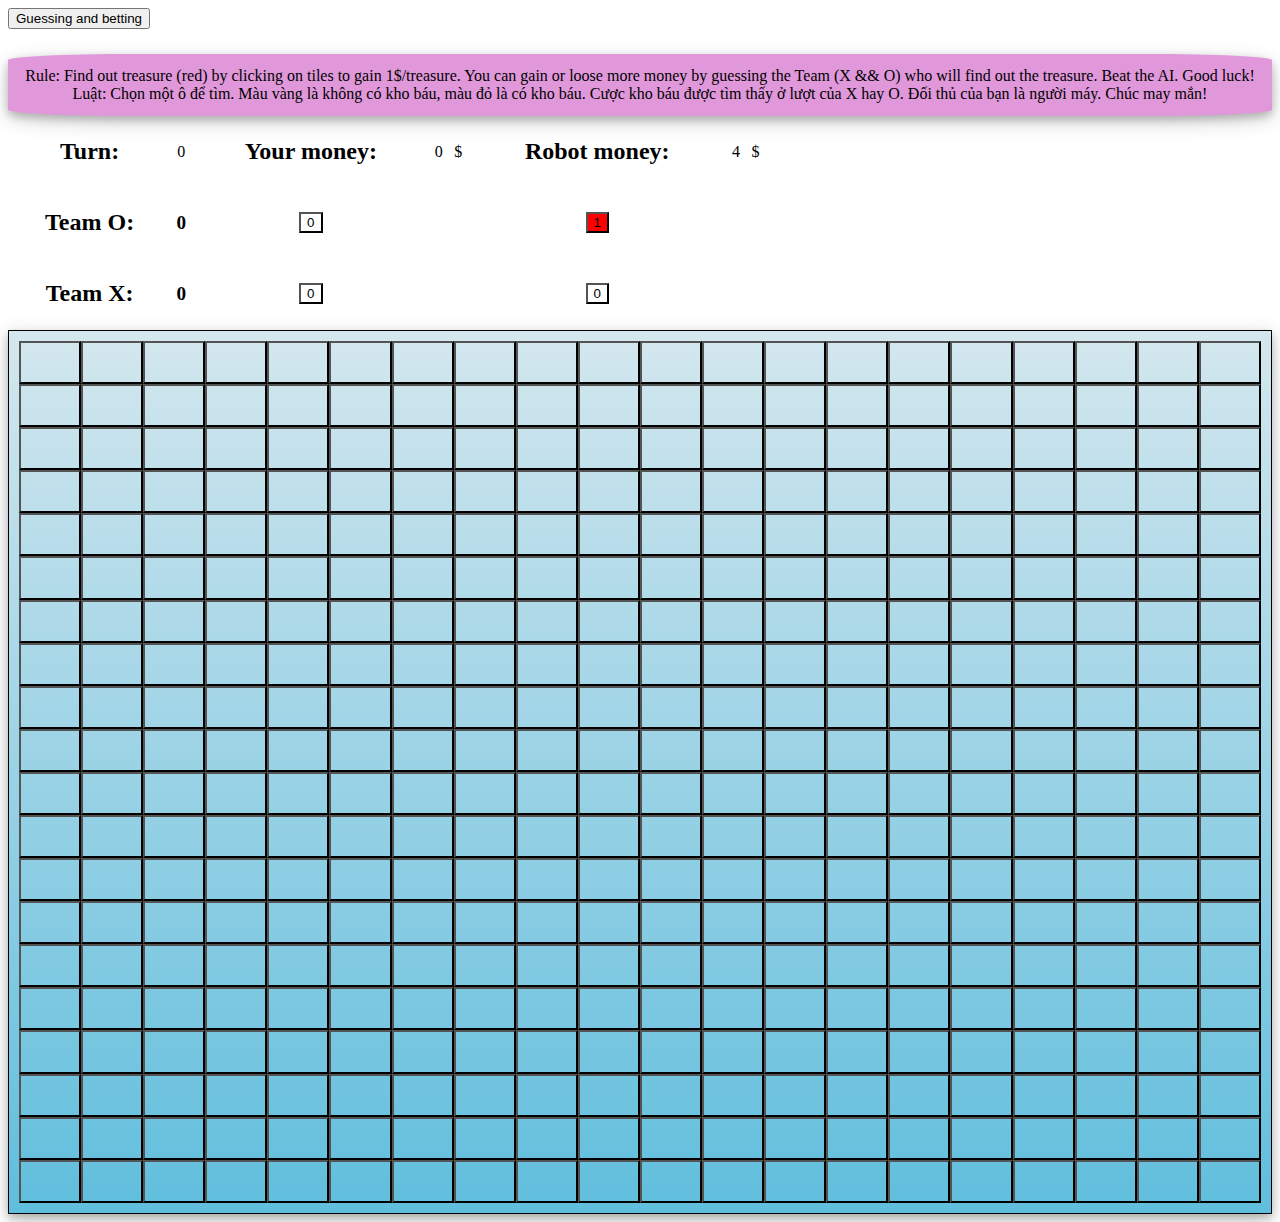
<file: Game/Game1/index.html>
<!DOCTYPE html>
<html lang="en">
<head>
    <meta charset="UTF-8">
    <meta http-equiv="X-UA-Compatible" content="IE=edge">
    <meta name="viewport" content="width=device-width, initial-scale=1.0">
    <title>Vinh Test Play XO</title>
    <link rel="stylesheet" href="style.css"></link>
    <script src="script.js"></script>
    <script src="script.js" type="module"></script>
</head>
<body>
    <button class='title'>Guessing and betting</button>
    <div class='rule'>Rule: Find out treasure (red) by clicking on tiles to gain 1$/treasure. You can gain or loose more money by guessing the Team (X && O) who will find out the treasure. Beat the AI. Good luck!
             Luật: Chọn một ô để tìm. Màu vàng là không có kho báu, màu đỏ là có kho báu. Cược kho báu được tìm thấy ở lượt của X hay O. Đối thủ của bạn là người máy. Chúc may mắn!</h1>
    </div>
    <table>
        <tr>
            <td><h2>Turn:</h2></td>
            <td><div class="turn">0</div></td>
            <td><h2>Your money:</h2></td>
            <td><div id='Hu-money'>0</div></td>
            <td>$</td>
            <td><h2>Robot money:</h2></td>
            <td><div id='AI-money'>5</div></td>
            <td>$</td>
        </tr>
        <tr>
            <td><h2 id='label-team-O'>Team O:</h2></td>
            <td><div class='score' id='score-O'>0</div></td>
            <td>
                <button id="bet-element-O" class='bet-element' onclick='plus_bet(this,1)'>0</button>
            </td>
            <td></td>
            <td></td>
            <td>
                <button id="bet-element-O-AI" class='bet-element'>0</button>
            </td>
        </tr>
        <tr>
            <td><h2 id='label-team-X'>Team X:</h2></td>
            <td><div class='score' id='score-X'>0</div></td>
            <td>
                <button id="bet-element-X" class="bet-element" onclick='plus_bet(this,1)'>0</button>
            </td>
            <td></td>
            <td></td>
            <td>
                <button id="bet-element-X-AI" class="bet-element">0</button>
            </td>
        </tr>
    </table>
    
    <div class="wrapper">
        <div class="group"></div>
    </div>
</body>
</html>
</file>
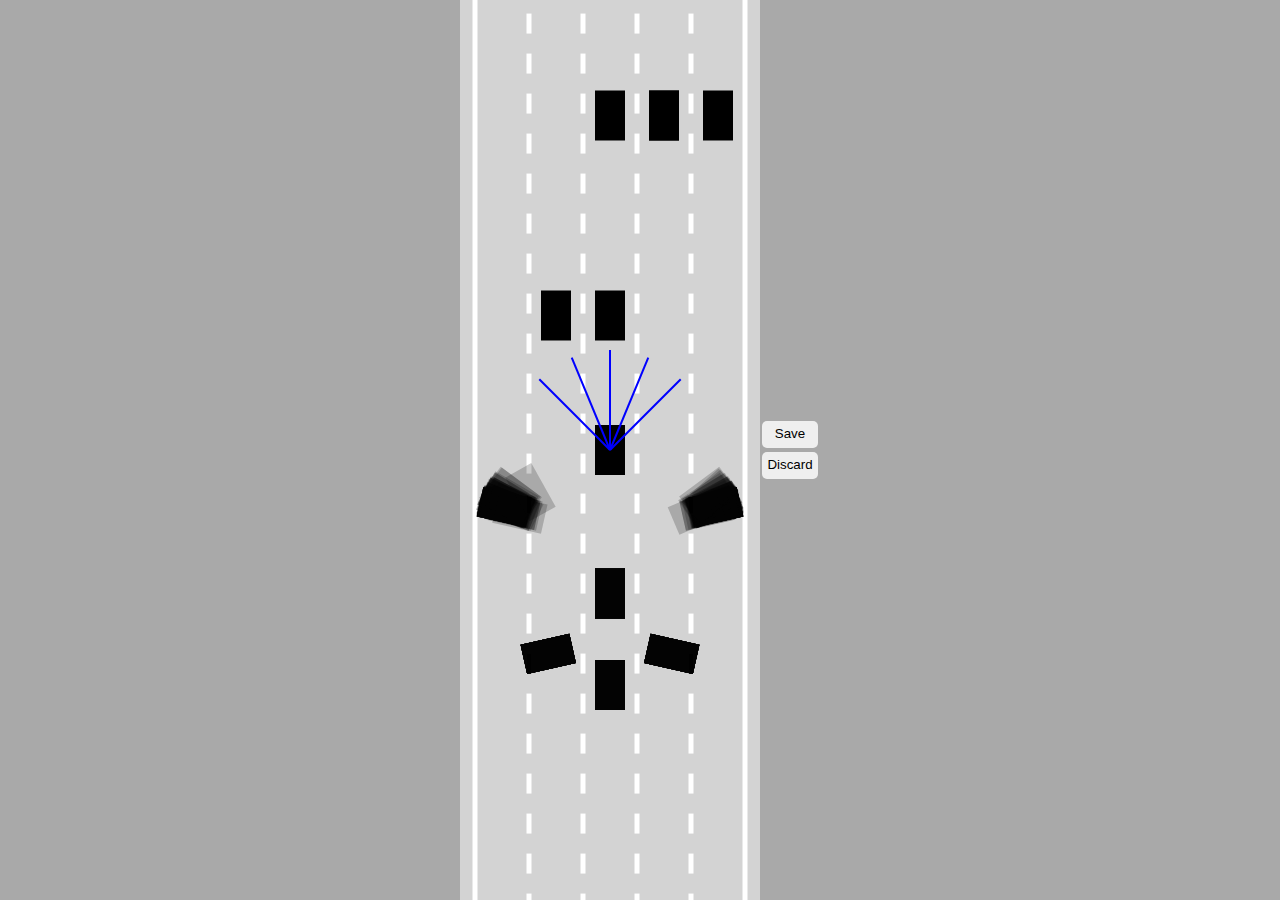
<file: Projects/car-driving/index.html>
<!DOCTYPE html>
<html lang="en">
<head>
    <title>Self-driving car</title>
    <link rel="stylesheet" href="style.css">
</head>
<body>
    <canvas id="canvas" width=""></canvas>
    <div id = "verticalButtons">
        <button onclick="save()">Save</button>
        <button onclick="discard()">Discard</button>
    </div>
    <script src="network.js"></script>
    <script src="utils.js"></script>
    <script src="road.js"></script>
    <script src = "controls.js"></script>
    <script src = "sensor.js"></script>
    <script src ="car.js"></script>
    <script src="main.js"></script>
</body>
</html>
</file>
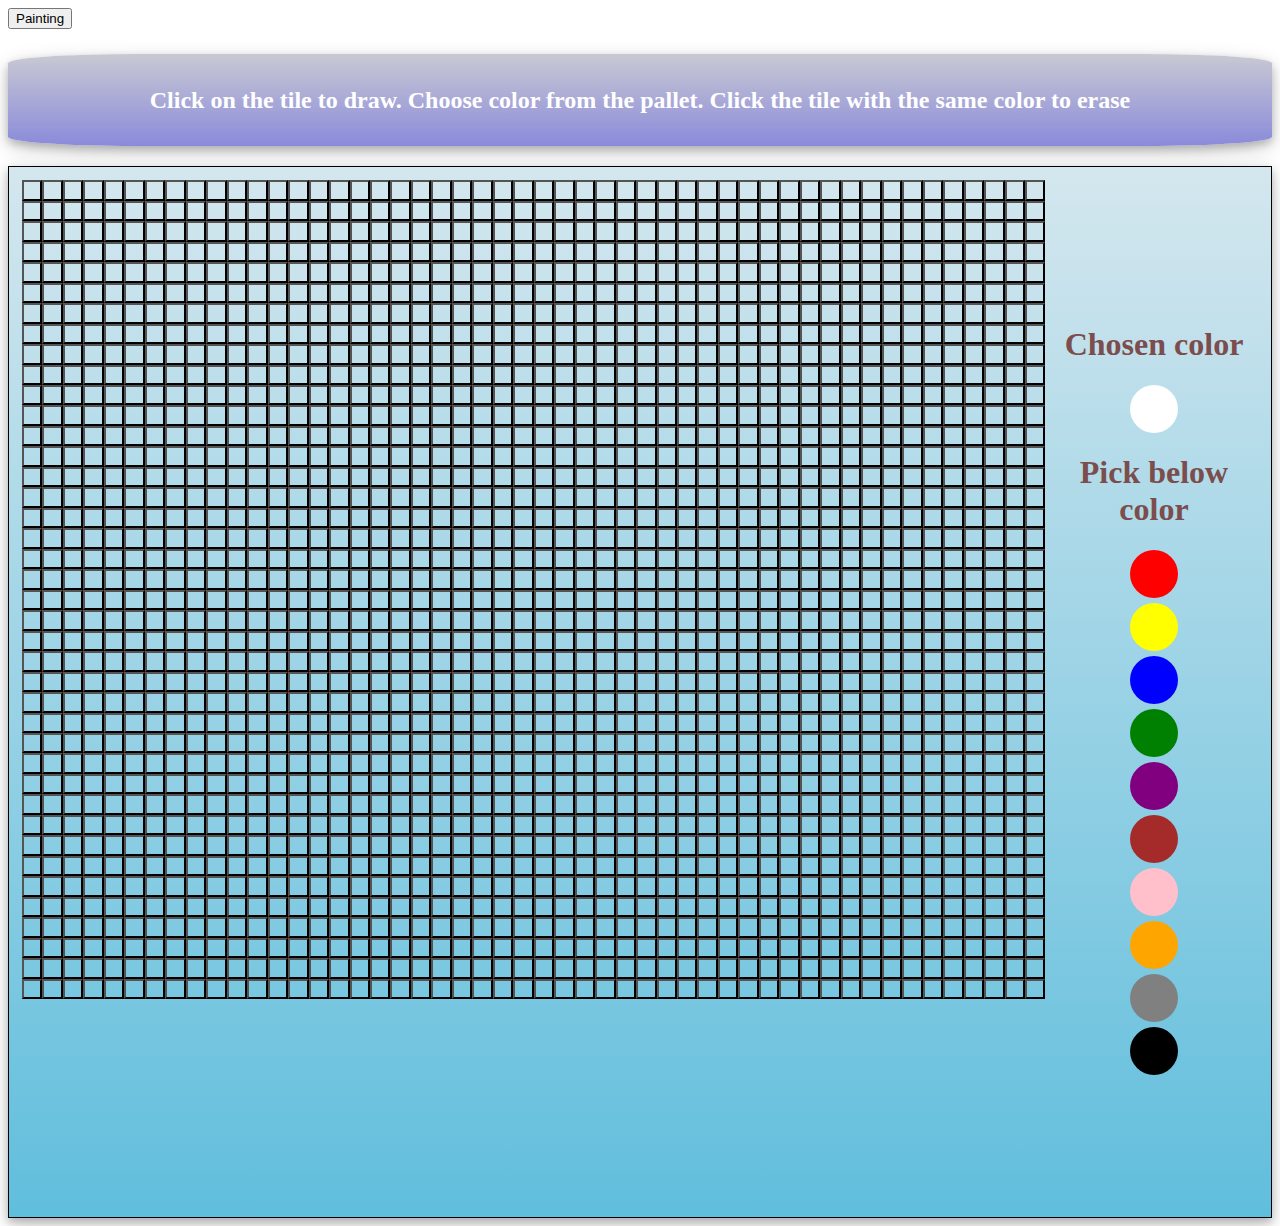
<file: Game/Game2/index2.html>
<!DOCTYPE html>
<html lang="en">
<head>
    <meta charset="UTF-8">
    <meta http-equiv="X-UA-Compatible" content="IE=edge">
    <meta name="viewport" content="width=device-width, initial-scale=1.0">
    <title>Vinh Drawing Paper</title>
    <link rel="stylesheet" href="style1.css"></link>
    <script src="script2.js"></script>
    <script src="script2.js" type="module"></script>
</head>
<body>
    <button class='title'>Painting</button>
    <div class='rule'>
        <h2>Click on the tile to draw. Choose color from the pallet. Click the tile with the same color to erase</h2>
    </div>
    
    <div class="wrapper">
        <table>
            <tr>
                <td><div class="group"></div></td>
                <td class='colors'>
                    <h1 class="tutorial">Chosen color</h1>
                    <div class='current-color'></div>
                    <h1 class='tutorial'>Pick below color</h1>
                    <div id="red" onclick="changeColor(this)"></div>
                    <div id='yellow' onclick="changeColor(this)"></div>
                    <div id='blue' onclick="changeColor(this)"></div>
                    <div id='green' onclick="changeColor(this)"></div>
                    <div id='purple' onclick="changeColor(this)"></div>
                    <div id='brown' onclick="changeColor(this)"></div>
                    <div id='pink' onclick="changeColor(this)"></div>
                    <div id='orange' onclick="changeColor(this)"></div>
                    <div id='gray' onclick="changeColor(this)"></div>
                    <div id='black' onclick="changeColor(this)"></div>
                </td>
            </tr>
        
        </table>
    </div>
</body>
</html>
</file>
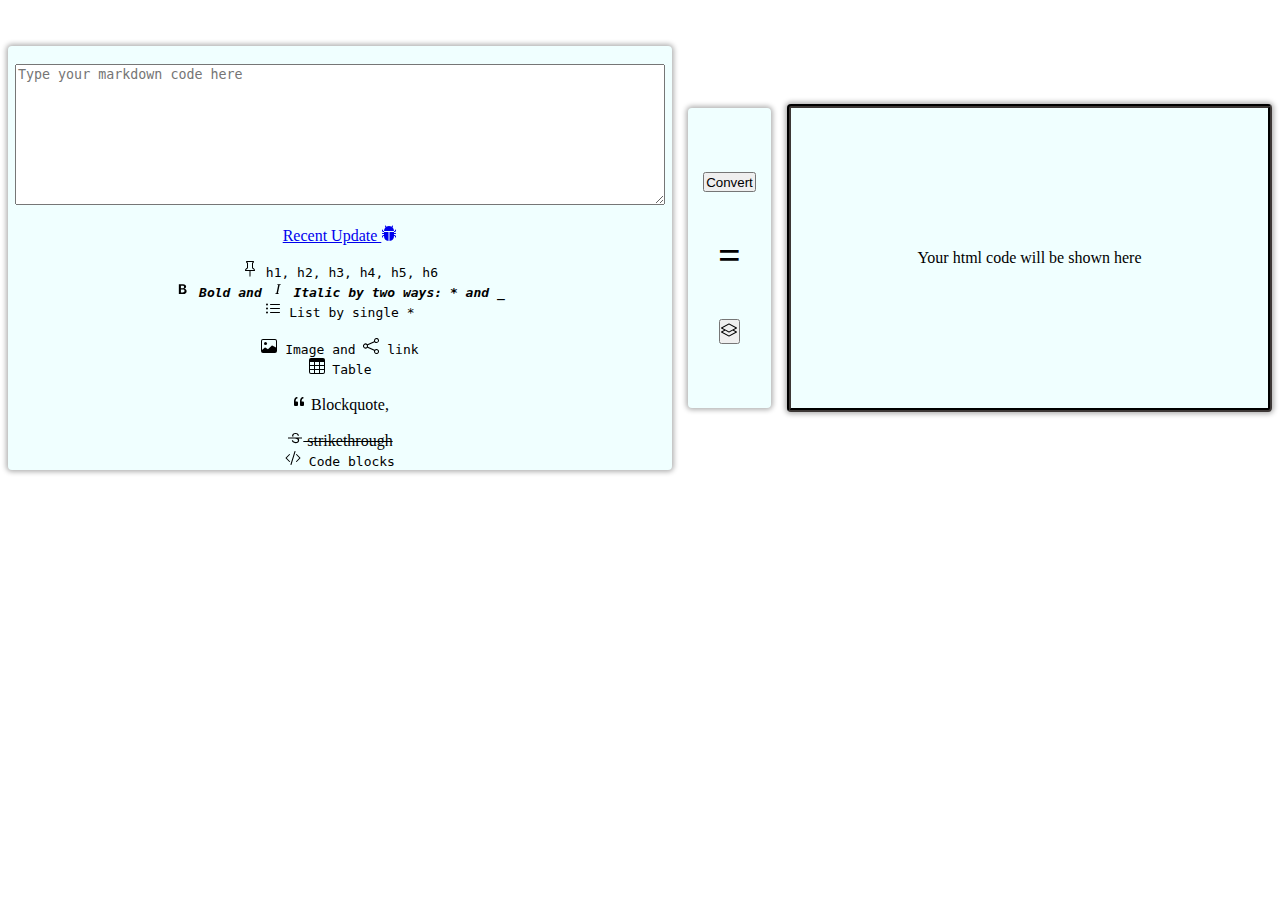
<file: Projects/Convert_markdown_into_html/test_form.html>
<!DOCTYPE html>
<html lang="en">
<head>
    <meta charset="UTF-8">
    <meta http-equiv="X-UA-Compatible" content="IE=edge">
    <meta name="viewport" content="width=device-width, initial-scale=1.0">
    <title>Document</title>
    <script src='test_convert.js'></script>
    <link rel="stylesheet"  href="test_form.css"/>
    <link href="https://cdn.jsdelivr.net/npm/bootstrap@5.1.3/dist/css/bootstrap.min.css" rel="stylesheet" integrity="sha384-1BmE4kWBq78iYhFldvKuhfTAU6auU8tT94WrHftjDbrCEXSU1oBoqyl2QvZ6jIW3" crossorigin="anonymous">
    <script src="https://cdn.jsdelivr.net/npm/bootstrap@5.1.3/dist/js/bootstrap.bundle.min.js" integrity="sha384-ka7Sk0Gln4gmtz2MlQnikT1wXgYsOg+OMhuP+IlRH9sENBO0LRn5q+8nbTov4+1p" crossorigin="anonymous"></script>
</head>
<body>
    <div class="container">
        <div class="input">
            <br>
            <textarea id='input' rows='9' cols='80' placeholder="Type your markdown code here"></textarea> <br>
            <p>
                <a class="btn btn-primary" data-bs-toggle="collapse" href="#collapseUpdate" role="button" aria-expanded="false" aria-controls="collapseUpdate">
                  Recent Update
                  <svg xmlns="http://www.w3.org/2000/svg" width="16" height="16" fill="currentColor" class="bi bi-bug-fill" viewBox="0 0 16 16">
                    <path d="M4.978.855a.5.5 0 1 0-.956.29l.41 1.352A4.985 4.985 0 0 0 3 6h10a4.985 4.985 0 0 0-1.432-3.503l.41-1.352a.5.5 0 1 0-.956-.29l-.291.956A4.978 4.978 0 0 0 8 1a4.979 4.979 0 0 0-2.731.811l-.29-.956z"/>
                    <path d="M13 6v1H8.5v8.975A5 5 0 0 0 13 11h.5a.5.5 0 0 1 .5.5v.5a.5.5 0 1 0 1 0v-.5a1.5 1.5 0 0 0-1.5-1.5H13V9h1.5a.5.5 0 0 0 0-1H13V7h.5A1.5 1.5 0 0 0 15 5.5V5a.5.5 0 0 0-1 0v.5a.5.5 0 0 1-.5.5H13zm-5.5 9.975V7H3V6h-.5a.5.5 0 0 1-.5-.5V5a.5.5 0 0 0-1 0v.5A1.5 1.5 0 0 0 2.5 7H3v1H1.5a.5.5 0 0 0 0 1H3v1h-.5A1.5 1.5 0 0 0 1 11.5v.5a.5.5 0 1 0 1 0v-.5a.5.5 0 0 1 .5-.5H3a5 5 0 0 0 4.5 4.975z"/>
                  </svg>
                </a>
              </p>
              <div class="collapse" id="collapseUpdate">
                <div class="card card-body"><code>
                    <svg xmlns="http://www.w3.org/2000/svg" width="16" height="16" fill="currentColor" class="bi bi-pin" viewBox="0 0 16 16">
                        <path d="M4.146.146A.5.5 0 0 1 4.5 0h7a.5.5 0 0 1 .5.5c0 .68-.342 1.174-.646 1.479-.126.125-.25.224-.354.298v4.431l.078.048c.203.127.476.314.751.555C12.36 7.775 13 8.527 13 9.5a.5.5 0 0 1-.5.5h-4v4.5c0 .276-.224 1.5-.5 1.5s-.5-1.224-.5-1.5V10h-4a.5.5 0 0 1-.5-.5c0-.973.64-1.725 1.17-2.189A5.921 5.921 0 0 1 5 6.708V2.277a2.77 2.77 0 0 1-.354-.298C4.342 1.674 4 1.179 4 .5a.5.5 0 0 1 .146-.354zm1.58 1.408-.002-.001.002.001zm-.002-.001.002.001A.5.5 0 0 1 6 2v5a.5.5 0 0 1-.276.447h-.002l-.012.007-.054.03a4.922 4.922 0 0 0-.827.58c-.318.278-.585.596-.725.936h7.792c-.14-.34-.407-.658-.725-.936a4.915 4.915 0 0 0-.881-.61l-.012-.006h-.002A.5.5 0 0 1 10 7V2a.5.5 0 0 1 .295-.458 1.775 1.775 0 0 0 .351-.271c.08-.08.155-.17.214-.271H5.14c.06.1.133.191.214.271a1.78 1.78 0 0 0 .37.282z"/>
                    </svg>
                    h1, h2, h3, h4, h5, h6</code> <br>
                    <code><b><i>
                        <svg xmlns="http://www.w3.org/2000/svg" width="16" height="16" fill="currentColor" class="bi bi-type-bold" viewBox="0 0 16 16">
                            <path d="M8.21 13c2.106 0 3.412-1.087 3.412-2.823 0-1.306-.984-2.283-2.324-2.386v-.055a2.176 2.176 0 0 0 1.852-2.14c0-1.51-1.162-2.46-3.014-2.46H3.843V13H8.21zM5.908 4.674h1.696c.963 0 1.517.451 1.517 1.244 0 .834-.629 1.32-1.73 1.32H5.908V4.673zm0 6.788V8.598h1.73c1.217 0 1.88.492 1.88 1.415 0 .943-.643 1.449-1.832 1.449H5.907z"/>
                            </svg>
                        Bold and 
                        <svg xmlns="http://www.w3.org/2000/svg" width="16" height="16" fill="currentColor" class="bi bi-type-italic" viewBox="0 0 16 16">
                            <path d="M7.991 11.674 9.53 4.455c.123-.595.246-.71 1.347-.807l.11-.52H7.211l-.11.52c1.06.096 1.128.212 1.005.807L6.57 11.674c-.123.595-.246.71-1.346.806l-.11.52h3.774l.11-.52c-1.06-.095-1.129-.211-1.006-.806z"/>
                            </svg>
                        Italic by two ways: * and _</i></b></code> <br>
                    <code><li>
                        <svg xmlns="http://www.w3.org/2000/svg" width="16" height="16" fill="currentColor" class="bi bi-list-ul" viewBox="0 0 16 16">
                            <path fill-rule="evenodd" d="M5 11.5a.5.5 0 0 1 .5-.5h9a.5.5 0 0 1 0 1h-9a.5.5 0 0 1-.5-.5zm0-4a.5.5 0 0 1 .5-.5h9a.5.5 0 0 1 0 1h-9a.5.5 0 0 1-.5-.5zm0-4a.5.5 0 0 1 .5-.5h9a.5.5 0 0 1 0 1h-9a.5.5 0 0 1-.5-.5zm-3 1a1 1 0 1 0 0-2 1 1 0 0 0 0 2zm0 4a1 1 0 1 0 0-2 1 1 0 0 0 0 2zm0 4a1 1 0 1 0 0-2 1 1 0 0 0 0 2z"/>
                            </svg>
                        List by single *</li> </code> <br>
                    <code>
                        
                        <svg xmlns="http://www.w3.org/2000/svg" width="16" height="16" fill="currentColor" class="bi bi-image" viewBox="0 0 16 16">
                            <path d="M6.002 5.5a1.5 1.5 0 1 1-3 0 1.5 1.5 0 0 1 3 0z"/>
                            <path d="M2.002 1a2 2 0 0 0-2 2v10a2 2 0 0 0 2 2h12a2 2 0 0 0 2-2V3a2 2 0 0 0-2-2h-12zm12 1a1 1 0 0 1 1 1v6.5l-3.777-1.947a.5.5 0 0 0-.577.093l-3.71 3.71-2.66-1.772a.5.5 0 0 0-.63.062L1.002 12V3a1 1 0 0 1 1-1h12z"/>
                            </svg>
                        Image and 
                        <svg xmlns="http://www.w3.org/2000/svg" width="16" height="16" fill="currentColor" class="bi bi-share" viewBox="0 0 16 16">
                            <path d="M13.5 1a1.5 1.5 0 1 0 0 3 1.5 1.5 0 0 0 0-3zM11 2.5a2.5 2.5 0 1 1 .603 1.628l-6.718 3.12a2.499 2.499 0 0 1 0 1.504l6.718 3.12a2.5 2.5 0 1 1-.488.876l-6.718-3.12a2.5 2.5 0 1 1 0-3.256l6.718-3.12A2.5 2.5 0 0 1 11 2.5zm-8.5 4a1.5 1.5 0 1 0 0 3 1.5 1.5 0 0 0 0-3zm11 5.5a1.5 1.5 0 1 0 0 3 1.5 1.5 0 0 0 0-3z"/>
                            </svg>
                            link</code> <br>
                    <code>
                        <svg xmlns="http://www.w3.org/2000/svg" width="16" height="16" fill="currentColor" class="bi bi-table" viewBox="0 0 16 16">
                            <path d="M0 2a2 2 0 0 1 2-2h12a2 2 0 0 1 2 2v12a2 2 0 0 1-2 2H2a2 2 0 0 1-2-2V2zm15 2h-4v3h4V4zm0 4h-4v3h4V8zm0 4h-4v3h3a1 1 0 0 0 1-1v-2zm-5 3v-3H6v3h4zm-5 0v-3H1v2a1 1 0 0 0 1 1h3zm-4-4h4V8H1v3zm0-4h4V4H1v3zm5-3v3h4V4H6zm4 4H6v3h4V8z"/>
                            </svg>
                        Table</code> <br>
                    <blockquote>
                        <svg xmlns="http://www.w3.org/2000/svg" width="16" height="16" fill="currentColor" class="bi bi-quote" viewBox="0 0 16 16">
                            <path d="M12 12a1 1 0 0 0 1-1V8.558a1 1 0 0 0-1-1h-1.388c0-.351.021-.703.062-1.054.062-.372.166-.703.31-.992.145-.29.331-.517.559-.683.227-.186.516-.279.868-.279V3c-.579 0-1.085.124-1.52.372a3.322 3.322 0 0 0-1.085.992 4.92 4.92 0 0 0-.62 1.458A7.712 7.712 0 0 0 9 7.558V11a1 1 0 0 0 1 1h2Zm-6 0a1 1 0 0 0 1-1V8.558a1 1 0 0 0-1-1H4.612c0-.351.021-.703.062-1.054.062-.372.166-.703.31-.992.145-.29.331-.517.559-.683.227-.186.516-.279.868-.279V3c-.579 0-1.085.124-1.52.372a3.322 3.322 0 0 0-1.085.992 4.92 4.92 0 0 0-.62 1.458A7.712 7.712 0 0 0 3 7.558V11a1 1 0 0 0 1 1h2Z"/>
                            </svg>
                        Blockquote,</blockquote><strike> 
                        <svg xmlns="http://www.w3.org/2000/svg" width="16" height="16" fill="currentColor" class="bi bi-type-strikethrough" viewBox="0 0 16 16">
                            <path d="M6.333 5.686c0 .31.083.581.27.814H5.166a2.776 2.776 0 0 1-.099-.76c0-1.627 1.436-2.768 3.48-2.768 1.969 0 3.39 1.175 3.445 2.85h-1.23c-.11-1.08-.964-1.743-2.25-1.743-1.23 0-2.18.602-2.18 1.607zm2.194 7.478c-2.153 0-3.589-1.107-3.705-2.81h1.23c.144 1.06 1.129 1.703 2.544 1.703 1.34 0 2.31-.705 2.31-1.675 0-.827-.547-1.374-1.914-1.675L8.046 8.5H1v-1h14v1h-3.504c.468.437.675.994.675 1.697 0 1.826-1.436 2.967-3.644 2.967z"/>
                            </svg>
                        strikethrough</strike> <br>
                    <code>
                        <svg xmlns="http://www.w3.org/2000/svg" width="16" height="16" fill="currentColor" class="bi bi-code-slash" viewBox="0 0 16 16">
                            <path d="M10.478 1.647a.5.5 0 1 0-.956-.294l-4 13a.5.5 0 0 0 .956.294l4-13zM4.854 4.146a.5.5 0 0 1 0 .708L1.707 8l3.147 3.146a.5.5 0 0 1-.708.708l-3.5-3.5a.5.5 0 0 1 0-.708l3.5-3.5a.5.5 0 0 1 .708 0zm6.292 0a.5.5 0 0 0 0 .708L14.293 8l-3.147 3.146a.5.5 0 0 0 .708.708l3.5-3.5a.5.5 0 0 0 0-.708l-3.5-3.5a.5.5 0 0 0-.708 0z"/>
                            </svg>
                        Code blocks</code> <br>
                </div>
              </div>
              </div>
        <div class="control-panel">
            <button class='btn-success' onclick='test()' data-bs-toggle="tooltip" data-bs-placement="top" title="Click to convert into html code"> 
                Convert
            </button>
            <p><strong><b>=</b></strong></p>
            <button class='btn-success' onclick="copyToClipboard()" data-bs-toggle="tooltip" data-bs-placement="top" title="Click to copy to clipboard">
                <svg xmlns="http://www.w3.org/2000/svg" width="16" height="16" fill="currentColor" class="bi bi-layers" viewBox="0 0 16 16">
                    <path d="M8.235 1.559a.5.5 0 0 0-.47 0l-7.5 4a.5.5 0 0 0 0 .882L3.188 8 .264 9.559a.5.5 0 0 0 0 .882l7.5 4a.5.5 0 0 0 .47 0l7.5-4a.5.5 0 0 0 0-.882L12.813 8l2.922-1.559a.5.5 0 0 0 0-.882l-7.5-4zm3.515 7.008L14.438 10 8 13.433 1.562 10 4.25 8.567l3.515 1.874a.5.5 0 0 0 .47 0l3.515-1.874zM8 9.433 1.562 6 8 2.567 14.438 6 8 9.433z"/>
                  </svg>
            </button>
        </div>
        <div id='output' class="output">
            <div class="sample">
                Your html code will be shown here
            </div>
        </div>
    </div>
</body>
</html>
</file>
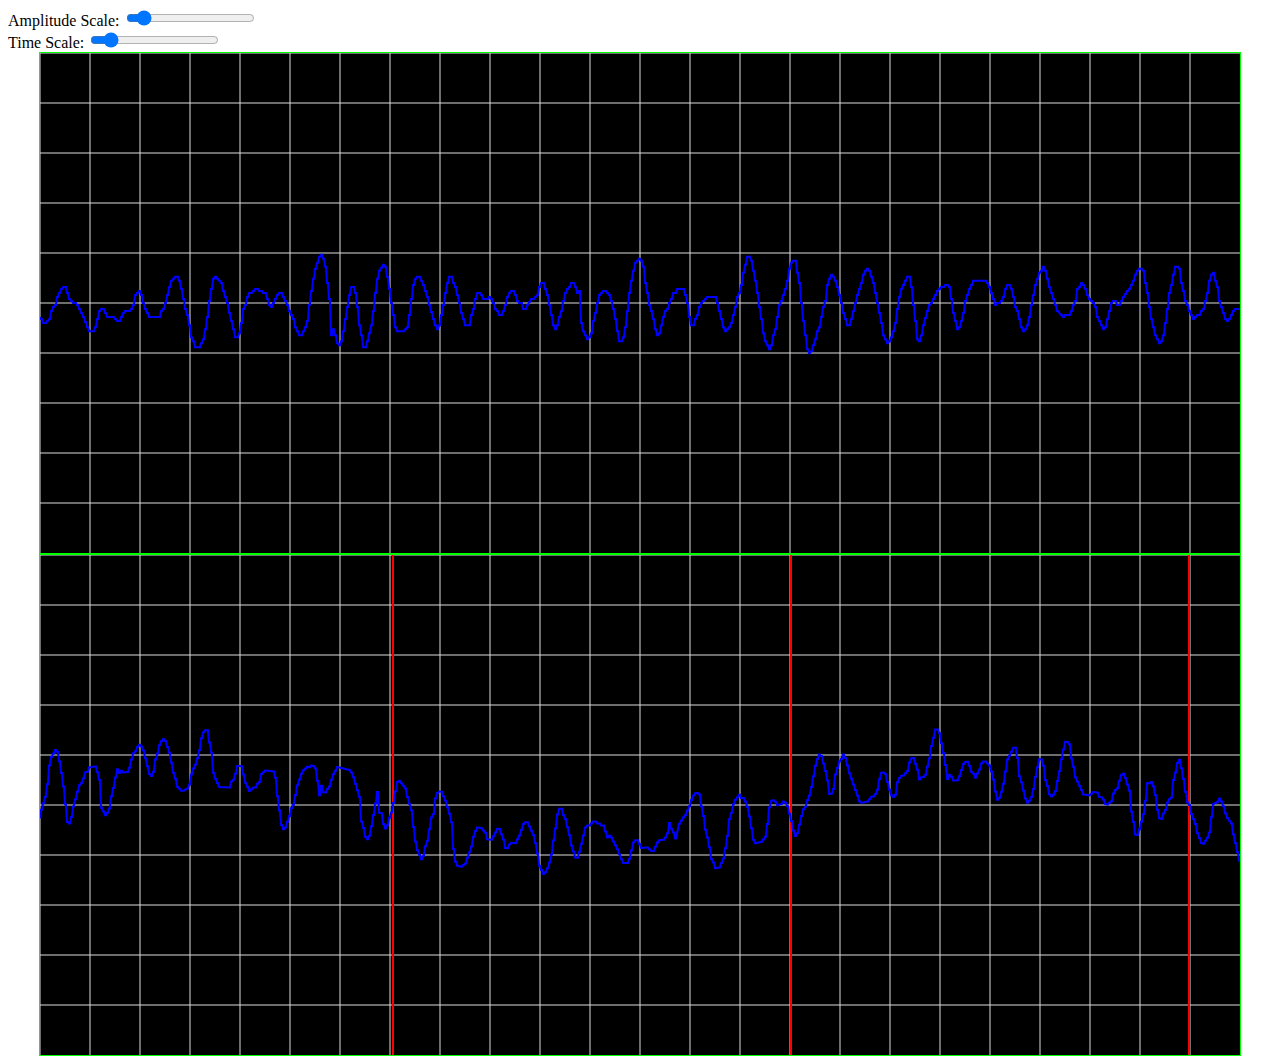
<file: Projects/ECG-waveform-synthetic-data-generator/VFib_augmented.html>
<!DOCTYPE html>
<html lang="en">
<head>
    <meta charset="UTF-8">
    <meta name="viewport" content="width=device-width, initial-scale=1.0">
    <title>ECG Waveform</title>
    <style>
        canvas {
            background-color: black;
            display: block;
            margin: 0 auto;
            border: 1px solid #0f0;
        }
    </style>
</head>
<body>
    <div>
        <label for="amplitudeScaleSlider">Amplitude Scale:</label>
        <input
          id="amplitudeScaleSlider"
          type="range"
          min="0.01"
          max="1"
          step="0.01"
          value="0.1"
        />
    </div>
    <div>
        <label for="timeScaleSlider">Time Scale:</label>
        <input
          id="timeScaleSlider"
          type="range"
          min="1"
          max="10"
          step="0.1"
          value="2"
        />
    </div>
    <script type="module" src="scale_slide.js"></script>
    <canvas id="ecgCanvas" width="1200" height="500"></canvas>
    <script type="module" src="standard_waveform.js"></script>
    <canvas id="augmentedECGCanvas" width = "1200" height = "500"></canvas>
    <script type="module" src="augmented_waveform.js"></script>
</body>
</html>
</file>
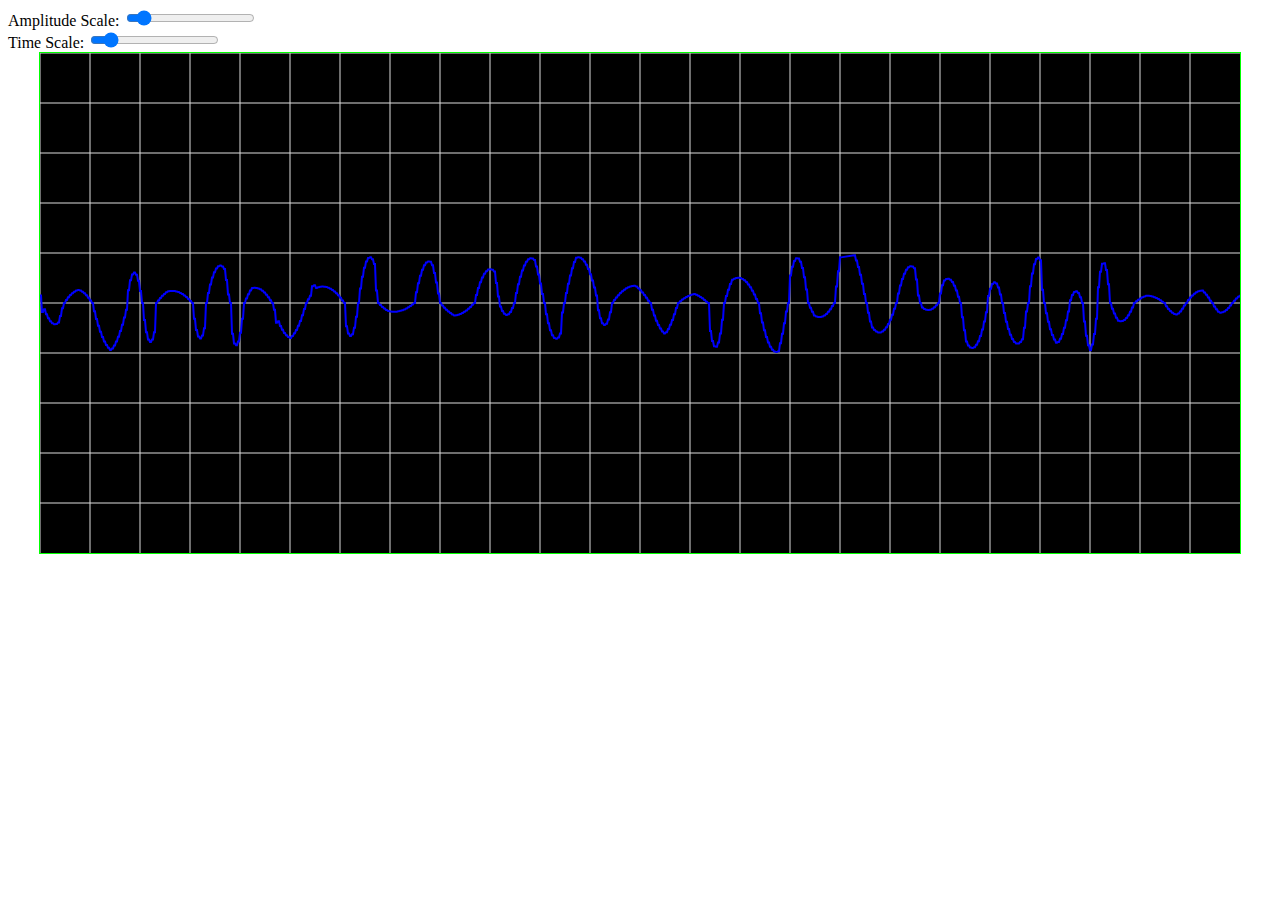
<file: Projects/ECG-waveform-synthetic-data-generator/VFib_gen.html>
<!DOCTYPE html>
<html lang="en">
<head>
    <meta charset="UTF-8">
    <meta name="viewport" content="width=device-width, initial-scale=1.0">
    <title>ECG Waveform</title>
    <style>
        canvas {
            background-color: black;
            display: block;
            margin: 0 auto;
            border: 1px solid #0f0;
        }
    </style>
</head>
<body>
    <div>
        <label for="amplitudeScaleSlider">Amplitude Scale:</label>
        <input
          id="amplitudeScaleSlider"
          type="range"
          min="0.01"
          max="1"
          step="0.01"
          value="0.1"
        />
    </div>
    <div>
        <label for="timeScaleSlider">Time Scale:</label>
        <input
          id="timeScaleSlider"
          type="range"
          min="1"
          max="10"
          step="0.1"
          value="2"
        />
    </div>
    <canvas id="ecgCanvas" width="1200" height="500"></canvas>
    <script type="module" src="random_sinus.js"></script>
</body>
</html>
</file>
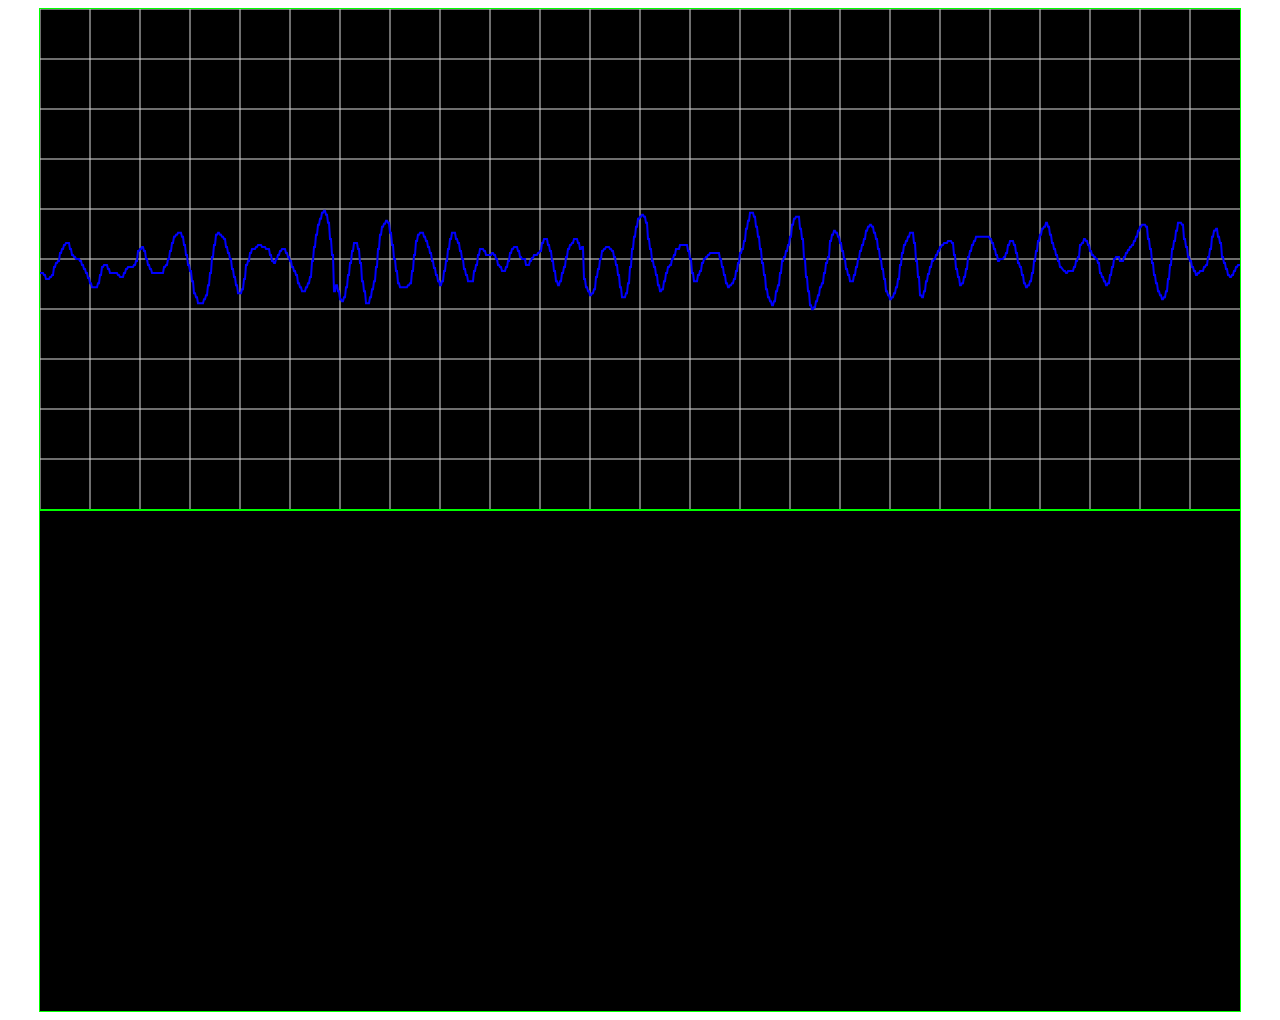
<file: Projects/ECG-waveform-synthetic-data-generator/VFib_sim.html>
<!DOCTYPE html>
<html lang="en">
<head>
    <meta charset="UTF-8">
    <meta name="viewport" content="width=device-width, initial-scale=1.0">
    <title>ECG Waveform</title>
    <style>
        canvas {
            background-color: black;
            display: block;
            margin: 0 auto;
            border: 1px solid #0f0;
        }
    </style>
</head>
<body>
    <canvas id="ecgCanvas" width="1200" height="500"></canvas>
    <script type="module" src="standard_waveform.js"></script>
    <canvas id="augmentedECGCanvas" width = "1200" height = "500"></canvas>
    <script type="module" src="augmented_waveform.js"></script>
</body>
</html>
</file>
<file: Game/Game1/style.css>
.button{
    height: repeat(var(--height), 60px);
    width: var(--width);
    background-color: blueviolet;
}

body{
    background-color: var(--color);
}
.wrapper{
    max-width: 100%;
    padding: 10px;
  box-sizing: border-box;
  resize: horizontal;
  border: 1px solid;
  background-image: linear-gradient(rgb(212, 231, 238), rgb(96, 190, 221));
  box-shadow:  0 4px 8px 0 rgba(0, 0, 0, 0.2), 0 6px 20px 0 rgba(0, 0, 0, 0.19);
  max-width: 100%;
  height: calc(100vh - 16px);
}
.group{
    width: 100%;
    height: 100%;
    padding-bottom:0%;
}
.group>button{
    vertical-align: top;
    width: 5%;
    height:5%;
    background-color: var(--backcolor);
    margin-bottom: 0px;
    margin-top: 0px;
    text-align: center;
    font-size: 100%;
    cursor: pointer;
}
.rule{
    margin-top: 2%;
    background-color: rgb(224, 152, 218);
    box-sizing: border-box;
    box-shadow: 0 4px 8px 0 rgba(0, 0, 0, 0.2), 0 6px 20px 0 rgba(0, 0, 0, 0.19);
    border-radius: 10%;
    padding-bottom: 1%;
    padding-top: 1%;
    text-align: center;
}
.score{
    font-weight:bold;
    font-size: 120%;
    color: black;
}
table{
    width:60%;
    height:20%;
}

.bet-element{
    background-color: white;
}
td{
    align-items: center;
    text-align: center;
}
</file>
<file: Projects/car-driving/style.css>
body{
    margin: 0;
    background-color: darkgray;
    overflow: hidden;
    display: flex;
    justify-content: center;
    align-items: center;
}

#verticalButtons{
    display: flex;
    flex-direction: column;
}

button{
    border: none;
    border-radius:5px;
    padding: 5px 5px 7px 5px;
    margin: 2px;
    cursor: pointer;
}

#canvas{
    background: lightgrey;
}
</file>
<file: Game/Game2/style1.css>
body{
    background-color: var(--color);
}
.wrapper{
    position: relative;
padding: 10px;
  box-sizing: border-box;
  border: 1px solid;
  background-image: linear-gradient(rgb(212, 231, 238), rgb(96, 190, 221));
  box-shadow:  0 4px 8px 0 rgba(0, 0, 0, 0.2), 0 6px 20px 0 rgba(0, 0, 0, 0.19);
  align-items: center;
}
.group{
    align-self: center;
    align-items: center;
    width: 80vw;
    height:80vw;
    overflow-y: auto;
}
.group>button{
    vertical-align: top;
    width: 2%;
    height: 2%;
    background-color: var(--backcolor);
    margin-bottom: 0px;
    margin-top: 0px;
    text-align: center;
    font-size: 100%;
    cursor: pointer;
}
.rule{
    margin-top: 2%;
    background-image: linear-gradient(rgb(201, 201, 211), rgb(138, 138, 219));
    box-sizing: border-box;
    box-shadow: 0 4px 8px 0 rgba(0, 0, 0, 0.2), 0 6px 20px 0 rgba(0, 0, 0, 0.19);
    border-radius: 10%;
    padding-bottom: 1%;
    padding-top: 1%;
    text-align: center;
    color: white;
    margin-bottom: 20px;
}
table{
    width:100%
}
td{
    height:100%
}
.colors{
    width:100%;
    height:100%;
    align-items: center;
    text-align: center;
}
.colors>div{
    box-sizing: border-box;
    border-radius: 50%;
    width:3em;
    height:3em;
    margin: auto;
    margin-bottom: 5px;
    align-self: center;
    cursor: pointer;
}
.current-color{
    background-color: white;
}
.tutorial{
    color:rgb(124, 77, 77)
}
#red{
    background-color: red;
}
#yellow{
    background-color: yellow;
}
#green{  
    background-color: green;
}
#blue{  
    background-color: blue;
}
#purple{  
    background-color: purple;
}
#brown{  
    background-color: brown;
}
#pink{
    background-color: pink;
}
#orange{
    background-color: orange;
}
#gray{
    background-color: gray;
}
#black{
    background-color: black;
}
</file>
<file: Projects/Convert_markdown_into_html/test_form.css>
.container {
    display: flex;
    flex-direction: row;
    align-items: center;
    gap: 1rem
}
.container>div {
    align-items: center;
    align-content: center;
    border-radius: .25rem;
    background-color: azure;
    box-shadow: 0 0 5px 2px rgba(0,0,0,.3);
    min-height: 300px;
    margin-top: 3%;
}

.input{
    text-align: center;
}

#output{
    border-style: groove;
    border-color: rgb(61, 56, 54);
    border-width: 4px;
    width: 46%;
}
.sample{
    text-align: center;
}
button{
    max-width: fit-content;
    align-self: center;
    padding: 1%;
}
textarea{
    max-width: 97%;
    min-height: fit-content
}
.update-button{
    max-width: 97%;
    margin-left: 1.5%;
}
.control-panel{
    width: 8%;
    text-align: center;
    display: flex;
    flex-direction: column;
    justify-content: center;
    align-items: center;
}
.control-panel>p{
    text-decoration: solid;
    font-size: 40px;
    font-weight: 300;
    font-family: fantasy;
}
</file>
